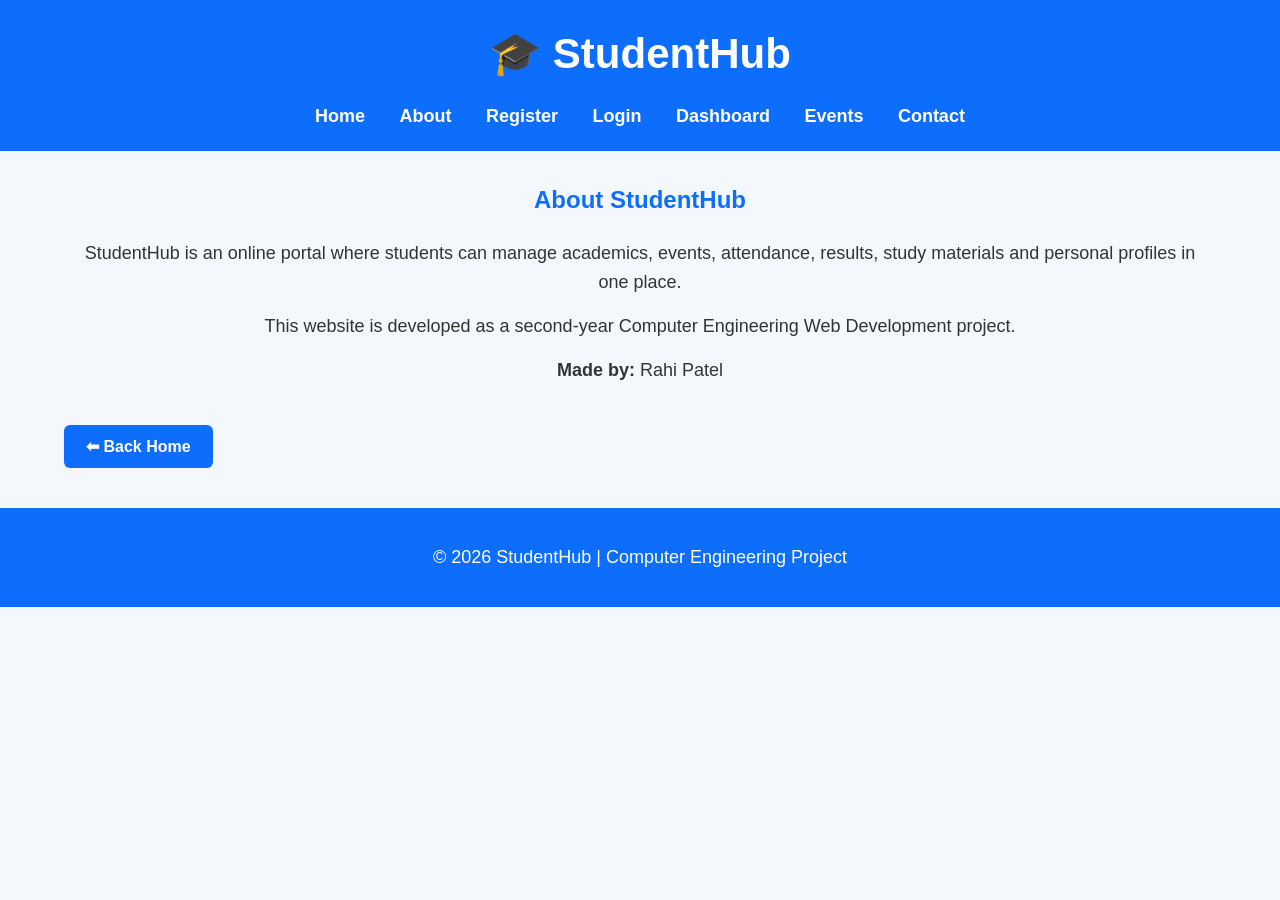
<file: HTML/studenthub_user/about.html>
<!DOCTYPE html>
<html lang="en">

<head>

    <meta charset="UTF-8">
    <meta name="viewport" content="width=device-width, initial-scale=1.0">

    <title>About | StudentHub</title>

    <link rel="stylesheet" href="CSS/style.css">
</head>

<body>

<header>

      <div class="logo">
        <h1>🎓 StudentHub</h1>
    </div>

    <nav>

  <a href="index.html">Home</a>
   <a href="about.html">About</a>
   <a href="register.html">Register</a>
<a href="login.html">Login</a>
<a href="dashboard.html">Dashboard</a>
<a href="events.html">Events</a>
<a href="contactfaculty.html">Contact</a>

</nav>

</header>

<section class="about">

    <h2>About StudentHub</h2>

    <p>
        StudentHub is an online portal where students can manage academics,
        events, attendance, results, study materials and personal profiles
        in one place.
    </p>

    <p>
        This website is developed as a second-year Computer Engineering
        Web Development project.
    </p>

    <p><strong>Made by:</strong> Rahi Patel</p>

    <br>

    <a href="student.html">
        <button>⬅ Back Home</button>
    </a>

</section>

<footer>

    <p>© 2026 StudentHub | Computer Engineering Project</p>

</footer>

</body>
</html>
</file>
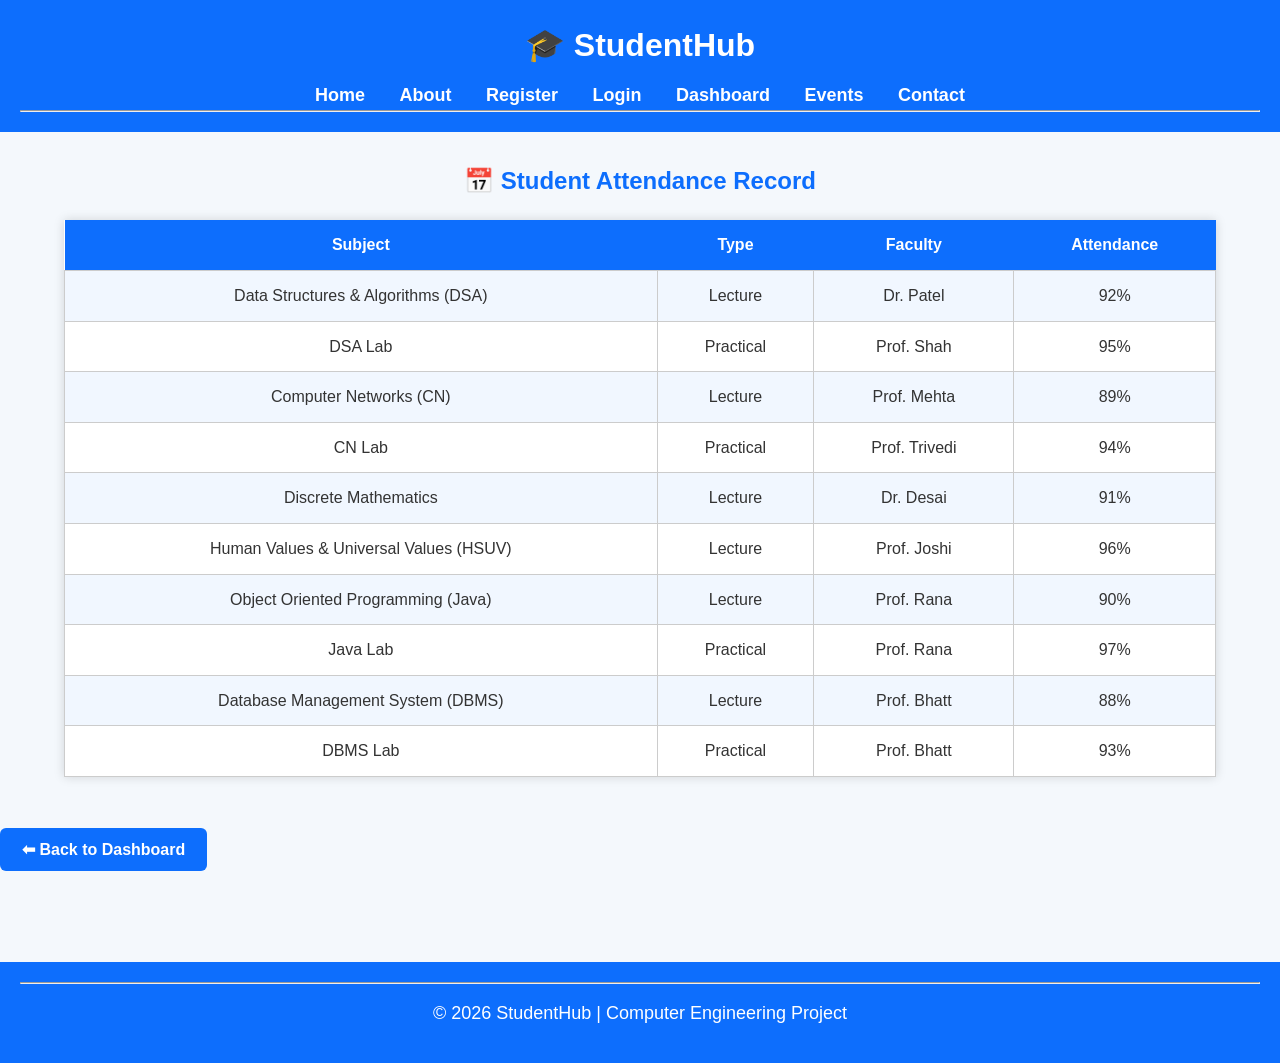
<file: HTML/studenthub_user/attendance.html>
<!DOCTYPE html>
<html lang="en">

<head>

    <meta charset="UTF-8">
    <meta name="viewport" content="width=device-width, initial-scale=1.0">

    <title>StudentHub | Attendance</title>

    <link rel="stylesheet" href="CSS/style.css">
</head>

<body>

<header>

    <h1>🎓 StudentHub</h1>

   <nav>

<a href="index.html">Home</a>
<a href="about.html">About</a>
<a href="register.html">Register</a>
<a href="login.html">Login</a>
<a href="dashboard.html">Dashboard</a>
<a href="events.html">Events</a>
<a href="contactfaculty.html">Contact</a>

</nav>
    <hr>

</header>

<h2 class="title">📅 Student Attendance Record</h2>

<table class="attendance-table">

    <tr>
        <th>Subject</th>
        <th>Type</th>
        <th>Faculty</th>
        <th>Attendance</th>
    </tr>

    <tr>
        <td>Data Structures & Algorithms (DSA)</td>
        <td>Lecture</td>
        <td>Dr. Patel</td>
        <td>92%</td>
    </tr>

    <tr>
        <td>DSA Lab</td>
        <td>Practical</td>
        <td>Prof. Shah</td>
        <td>95%</td>
    </tr>

    <tr>
        <td>Computer Networks (CN)</td>
        <td>Lecture</td>
        <td>Prof. Mehta</td>
        <td>89%</td>
    </tr>

    <tr>
        <td>CN Lab</td>
        <td>Practical</td>
        <td>Prof. Trivedi</td>
        <td>94%</td>
    </tr>

    <tr>
        <td>Discrete Mathematics</td>
        <td>Lecture</td>
        <td>Dr. Desai</td>
        <td>91%</td>
    </tr>

    <tr>
        <td>Human Values & Universal Values (HSUV)</td>
        <td>Lecture</td>
        <td>Prof. Joshi</td>
        <td>96%</td>
    </tr>

    <tr>
        <td>Object Oriented Programming (Java)</td>
        <td>Lecture</td>
        <td>Prof. Rana</td>
        <td>90%</td>
    </tr>

    <tr>
        <td>Java Lab</td>
        <td>Practical</td>
        <td>Prof. Rana</td>
        <td>97%</td>
    </tr>

    <tr>
        <td>Database Management System (DBMS)</td>
        <td>Lecture</td>
        <td>Prof. Bhatt</td>
        <td>88%</td>
    </tr>

    <tr>
        <td>DBMS Lab</td>
        <td>Practical</td>
        <td>Prof. Bhatt</td>
        <td>93%</td>
    </tr>

</table>

<br><br>

<div class="button-center">

    <a href="dashboard.html">
        <button>⬅ Back to Dashboard</button>
    </a>

</div>

<br><br>

<footer>

    <hr>

    <p>© 2026 StudentHub | Computer Engineering Project</p>

</footer>

</body>

</html>
</file>
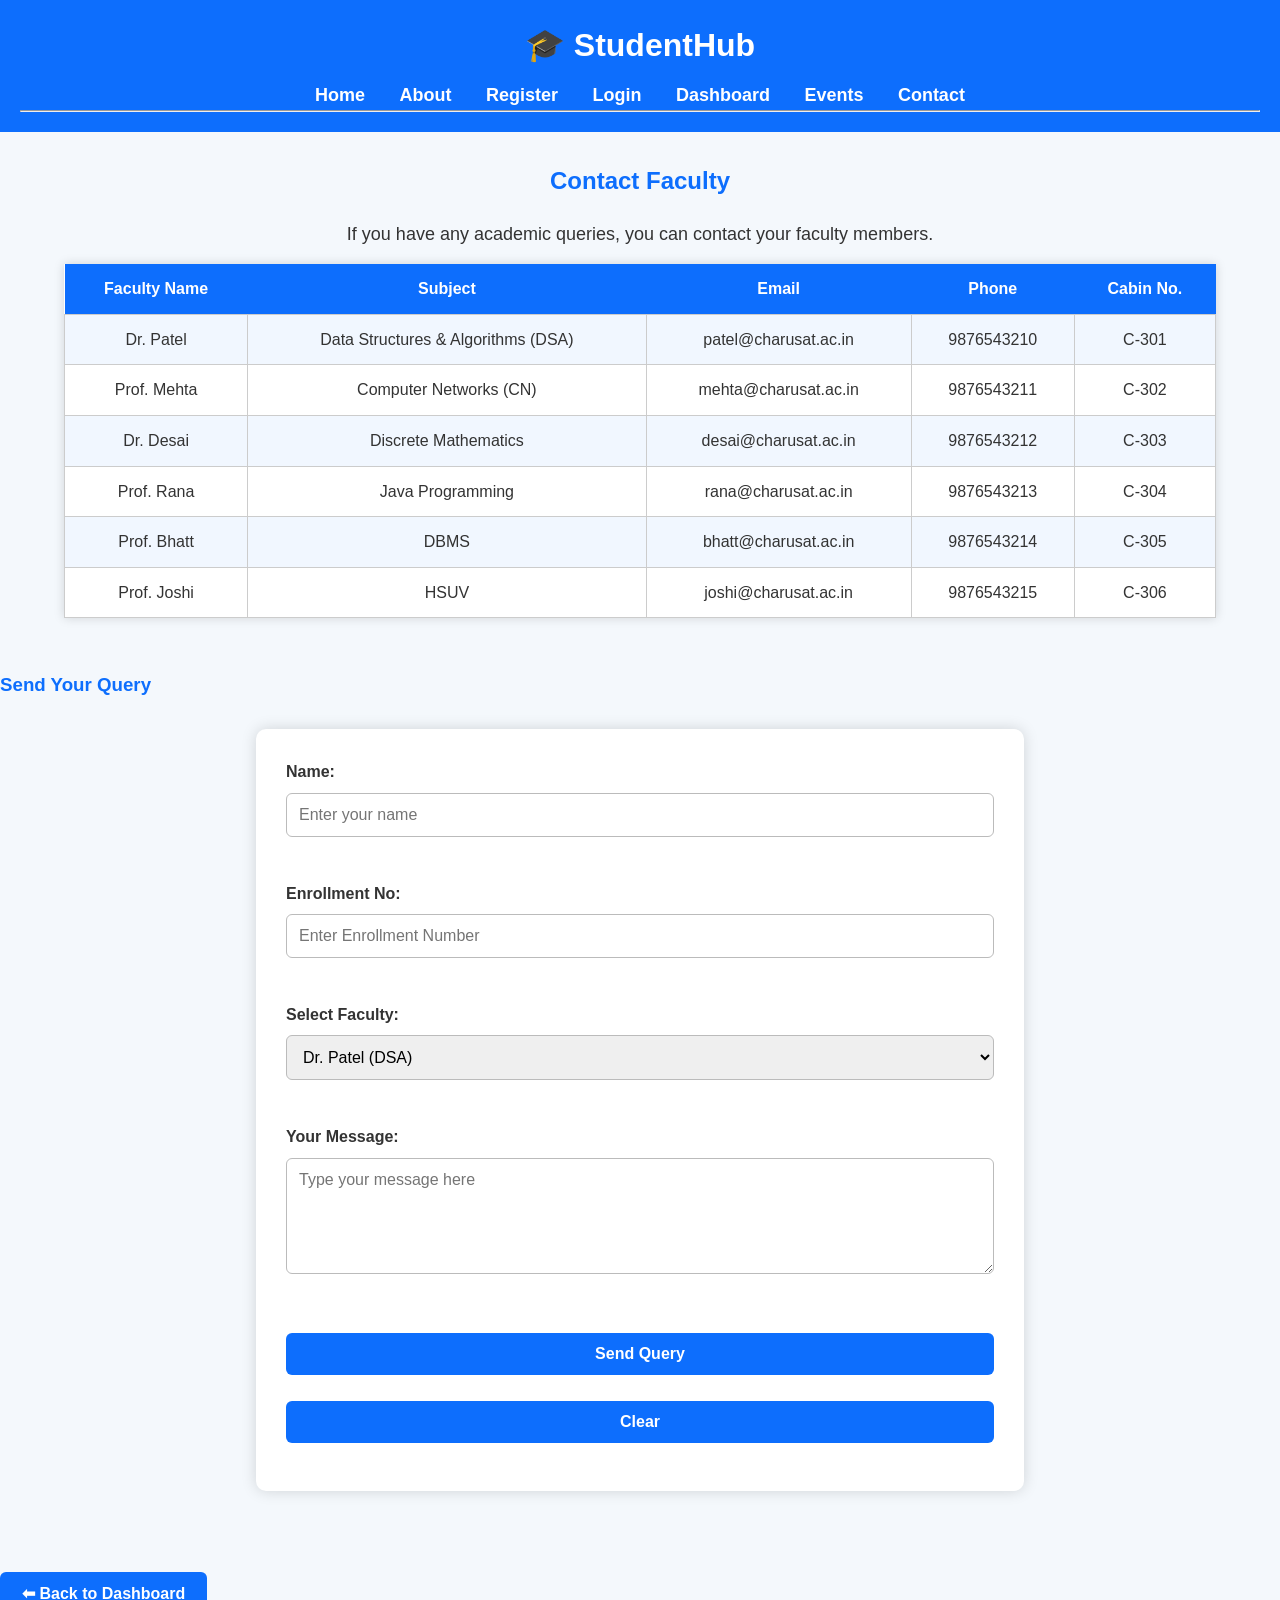
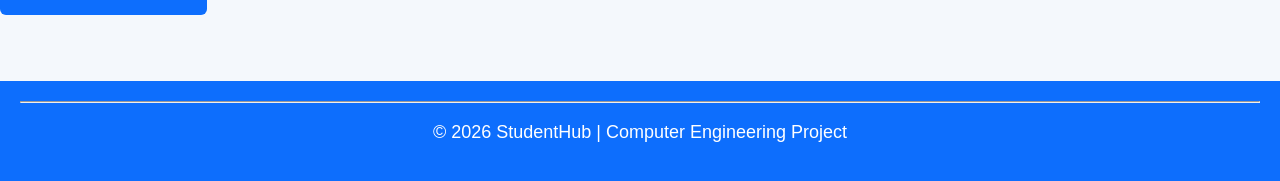
<file: HTML/studenthub_user/contactfaculty.html>
<!DOCTYPE html>
<html lang="en">

<head>

    <meta charset="UTF-8">
    <meta name="viewport" content="width=device-width, initial-scale=1.0">

    <title>StudentHub | Contact Faculty</title>

    <link rel="stylesheet" href="CSS/style.css">
</head>

<body>

<header>

    <h1>🎓 StudentHub</h1>

   <nav>

<a href="index.html">Home</a>
<a href="about.html">About</a>
<a href="register.html">Register</a>
<a href="login.html">Login</a>
<a href="dashboard.html">Dashboard</a>
<a href="events.html">Events</a>
<a href="contactfaculty.html">Contact</a>

</nav>

    <hr>

</header>

<h2 class="title">Contact Faculty</h2>

<p class="subtitle">
    If you have any academic queries, you can contact your faculty members.
</p>

<table class="faculty-table">

<tr>
    <th>Faculty Name</th>
    <th>Subject</th>
    <th>Email</th>
    <th>Phone</th>
    <th>Cabin No.</th>
</tr>

<tr>
    <td>Dr. Patel</td>
    <td>Data Structures & Algorithms (DSA)</td>
    <td>patel@charusat.ac.in</td>
    <td>9876543210</td>
    <td>C-301</td>
</tr>

<tr>
    <td>Prof. Mehta</td>
    <td>Computer Networks (CN)</td>
    <td>mehta@charusat.ac.in</td>
    <td>9876543211</td>
    <td>C-302</td>
</tr>

<tr>
    <td>Dr. Desai</td>
    <td>Discrete Mathematics</td>
    <td>desai@charusat.ac.in</td>
    <td>9876543212</td>
    <td>C-303</td>
</tr>

<tr>
    <td>Prof. Rana</td>
    <td>Java Programming</td>
    <td>rana@charusat.ac.in</td>
    <td>9876543213</td>
    <td>C-304</td>
</tr>

<tr>
    <td>Prof. Bhatt</td>
    <td>DBMS</td>
    <td>bhatt@charusat.ac.in</td>
    <td>9876543214</td>
    <td>C-305</td>
</tr>

<tr>
    <td>Prof. Joshi</td>
    <td>HSUV</td>
    <td>joshi@charusat.ac.in</td>
    <td>9876543215</td>
    <td>C-306</td>
</tr>

</table>

<br><br>

<h3 class="title">Send Your Query</h3>

<form class="contact-form">

<label>Name:</label><br>
<input type="text" placeholder="Enter your name"><br><br>

<label>Enrollment No:</label><br>
<input type="text" placeholder="Enter Enrollment Number"><br><br>

<label>Select Faculty:</label><br>

<select>

    <option>Dr. Patel (DSA)</option>
    <option>Prof. Mehta (CN)</option>
    <option>Dr. Desai (Mathematics)</option>
    <option>Prof. Rana (Java)</option>
    <option>Prof. Bhatt (DBMS)</option>
    <option>Prof. Joshi (HSUV)</option>

</select>

<br><br>

<label>Your Message:</label><br>

<textarea rows="5" cols="40" placeholder="Type your message here"></textarea>

<br><br>

<input type="submit" value="Send Query">

<input type="reset" value="Clear">

</form>

<br><br>

<div class="button-center">

<a href="dashboard.html">

<button>⬅ Back to Dashboard</button>

</a>

</div>

<br>

<footer>

<hr>

<p>© 2026 StudentHub | Computer Engineering Project</p>

</footer>

</body>

</html>
</file>
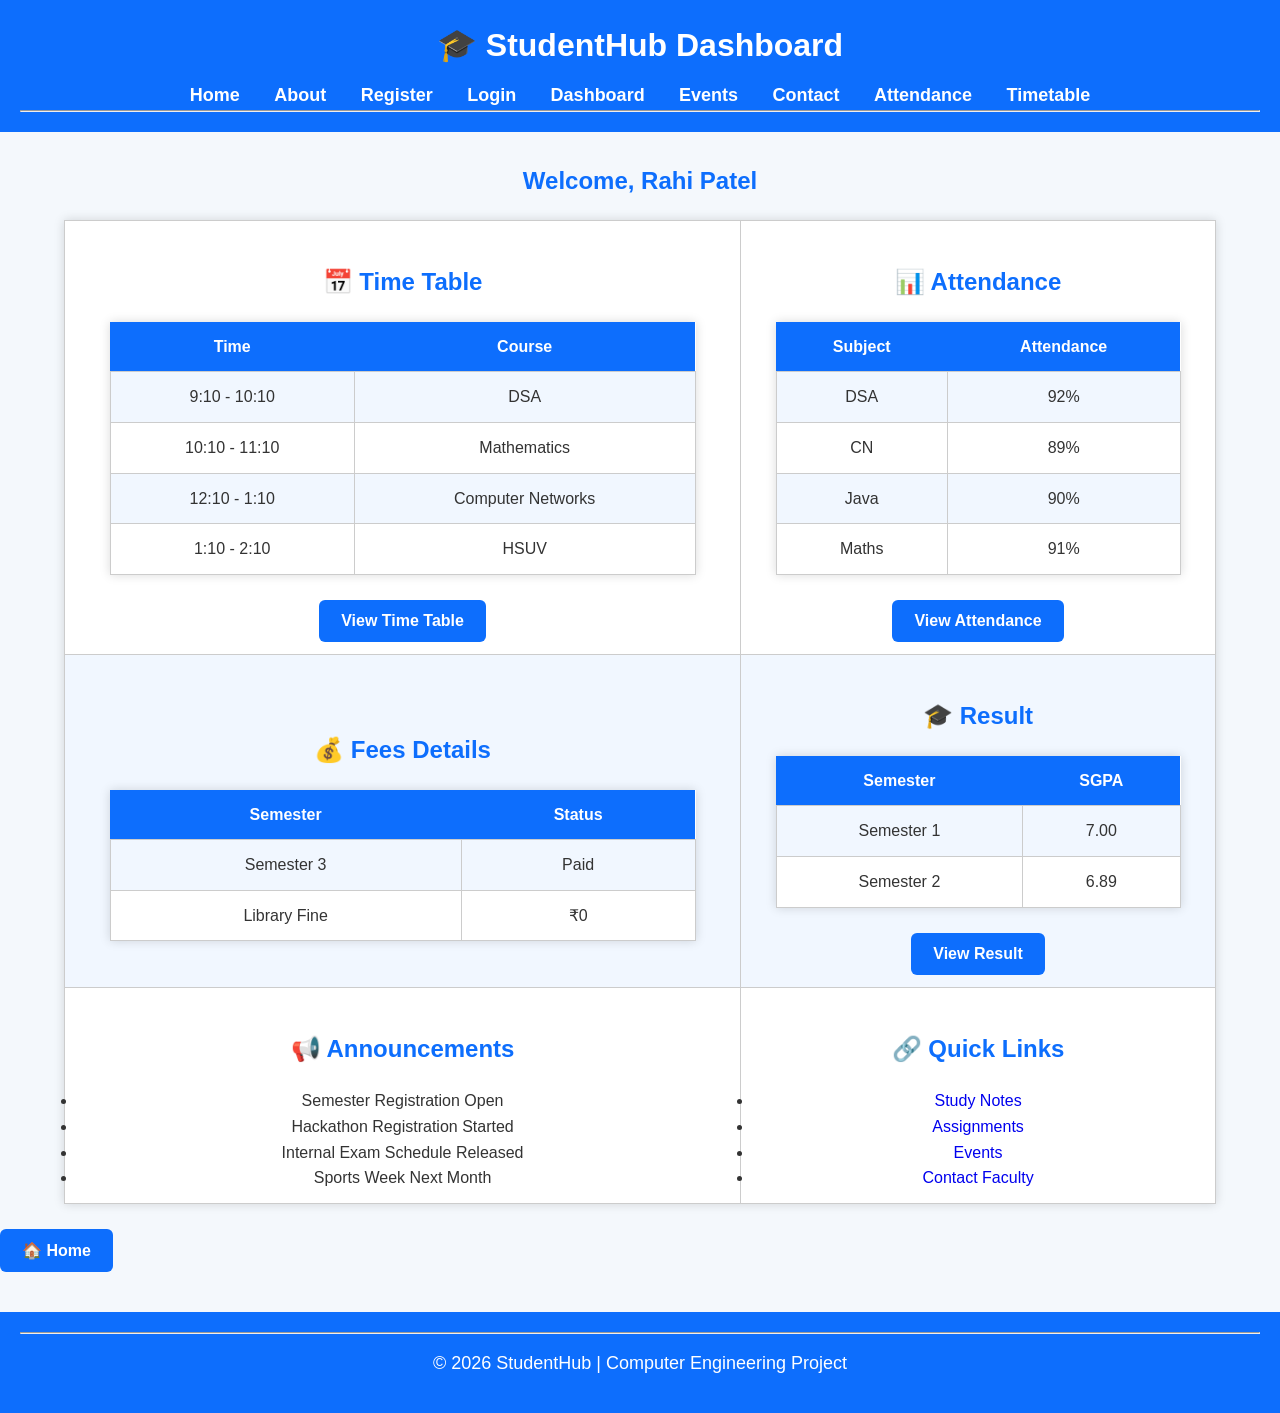
<file: HTML/studenthub_user/dashboard.html>
<!DOCTYPE html>
<html lang="en">

<head>

    <meta charset="UTF-8">
    <meta name="viewport" content="width=device-width, initial-scale=1.0">

    <title>StudentHub | Dashboard</title>

    <link rel="stylesheet" href="CSS/style.css">

</head>

<body>

<header>

    <h1>🎓 StudentHub Dashboard</h1>

   <nav>

<a href="index.html">Home</a>
<a href="about.html">About</a>
<a href="register.html">Register</a>
<a href="login.html">Login</a>
<a href="dashboard.html">Dashboard</a>
<a href="events.html">Events</a>
<a href="contactfaculty.html">Contact</a>
<a href="attendance.html">Attendance</a>
<a href="timetable.html">Timetable</a>
</nav>

    <hr>

</header>

<h2 class="title">Welcome, <b>Rahi Patel</b></h2>

<table class="dashboard-table">

<tr>

<td>

<h2>📅 Time Table</h2>

<table class="inner-table">

<tr>
<th>Time</th>
<th>Course</th>
</tr>

<tr>
<td>9:10 - 10:10</td>
<td>DSA</td>
</tr>

<tr>
<td>10:10 - 11:10</td>
<td>Mathematics</td>
</tr>

<tr>
<td>12:10 - 1:10</td>
<td>Computer Networks</td>
</tr>

<tr>
<td>1:10 - 2:10</td>
<td>HSUV</td>
</tr>

</table>

<br>

<a href="timetable.html">
<button>View Time Table</button>
</a>

</td>

<td>

<h2>📊 Attendance</h2>

<table class="inner-table">

<tr>
<th>Subject</th>
<th>Attendance</th>
</tr>

<tr>
<td>DSA</td>
<td>92%</td>
</tr>

<tr>
<td>CN</td>
<td>89%</td>
</tr>

<tr>
<td>Java</td>
<td>90%</td>
</tr>

<tr>
<td>Maths</td>
<td>91%</td>
</tr>

</table>

<br>

<a href="attendance.html">
<button>View Attendance</button>
</a>

</td>

</tr>

<tr>

<td>

<h2>💰 Fees Details</h2>

<table class="inner-table">

<tr>
<th>Semester</th>
<th>Status</th>
</tr>

<tr>
<td>Semester 3</td>
<td>Paid</td>
</tr>

<tr>
<td>Library Fine</td>
<td>₹0</td>
</tr>

</table>

</td>

<td>

<h2>🎓 Result</h2>

<table class="inner-table">

<tr>
<th>Semester</th>
<th>SGPA</th>
</tr>

<tr>
<td>Semester 1</td>
<td>7.00</td>
</tr>

<tr>
<td>Semester 2</td>
<td>6.89</td>
</tr>

</table>

<br>

<a href="results.html">
<button>View Result</button>
</a>

</td>

</tr>

<tr>

<td>

<h2>📢 Announcements</h2>

<ul>

<li>Semester Registration Open</li>
<li>Hackathon Registration Started</li>
<li>Internal Exam Schedule Released</li>
<li>Sports Week Next Month</li>

</ul>

</td>

<td>

<h2>🔗 Quick Links</h2>

<ul>

<li><a href="notes.html">Study Notes</a></li>
<li><a href="assignment.html">Assignments</a></li>
<li><a href="events.html">Events</a></li>
<li><a href="contactfaculty.html">Contact Faculty</a></li>

</ul>

</td>

</tr>

</table>

<br>

<div class="button-center">

<a href="student.html">
<button>🏠 Home</button>
</a>

</div>

<footer>

<hr>

<p>© 2026 StudentHub | Computer Engineering Project</p>

</footer>

</body>

</html>
</file>
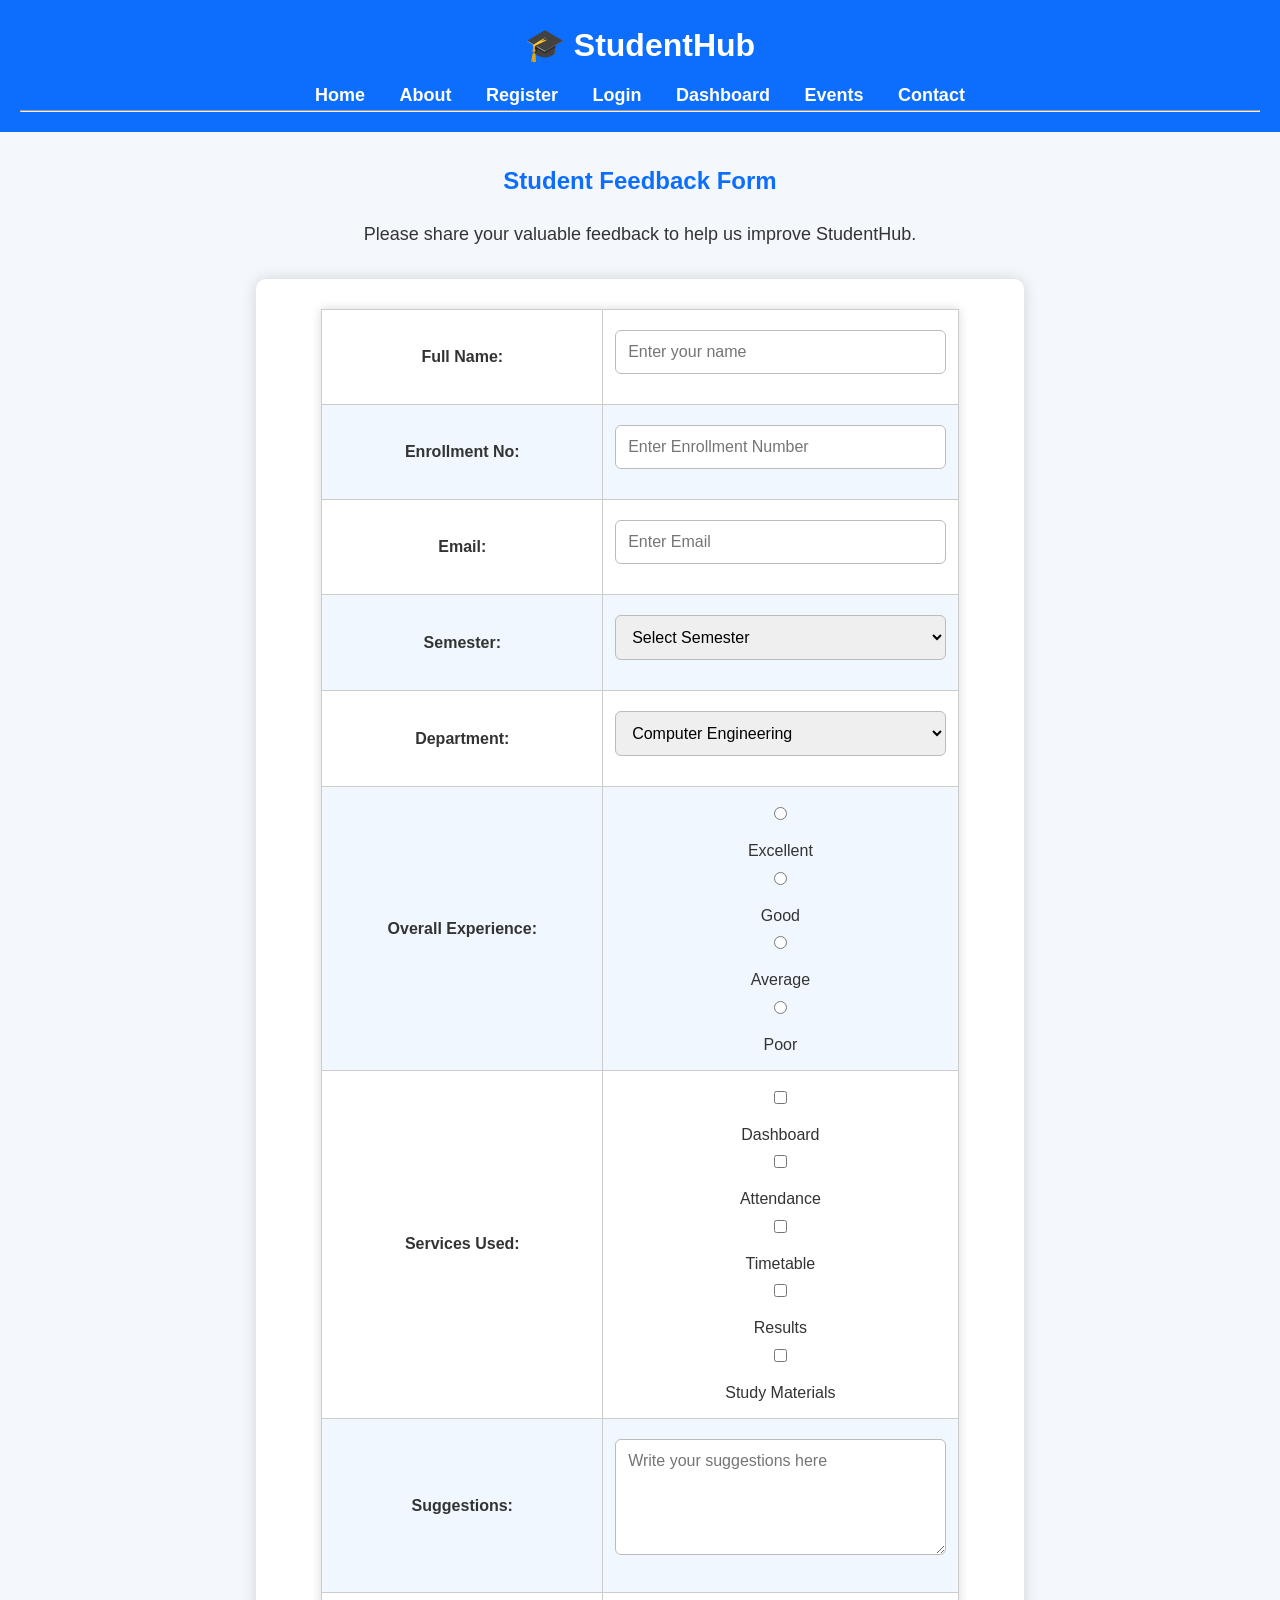
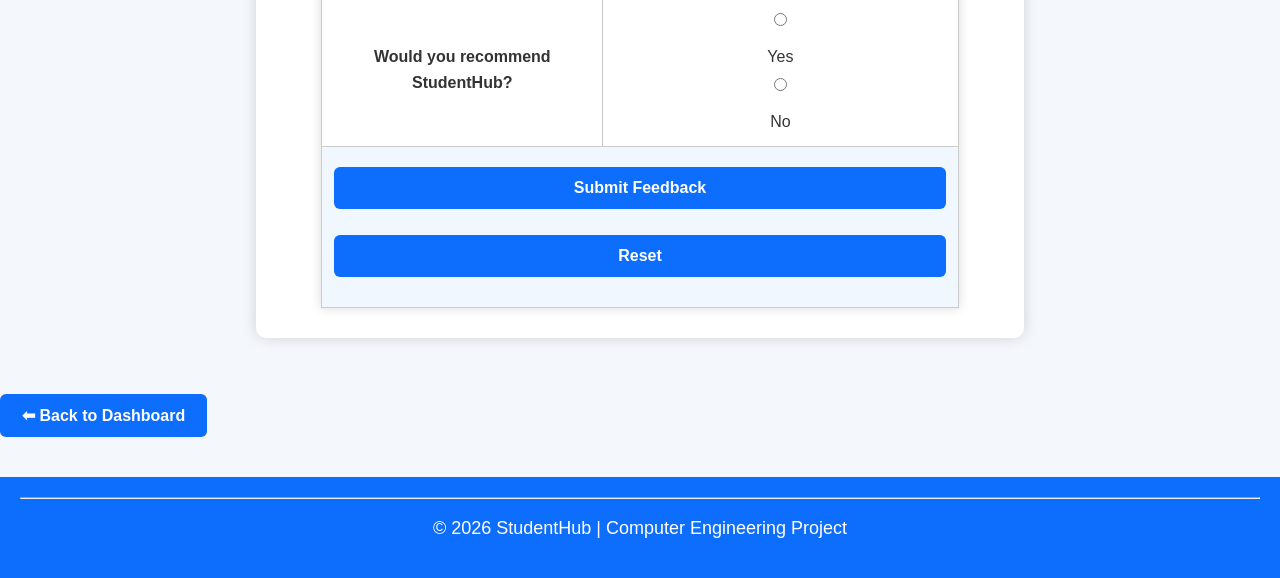
<file: HTML/studenthub_user/feedback.html>
<!DOCTYPE html>
<html lang="en">

<head>

    <meta charset="UTF-8">
    <meta name="viewport" content="width=device-width, initial-scale=1.0">

    <title>StudentHub | Feedback Form</title>

    <link rel="stylesheet" href="CSS/style.css">

</head>

<body>

<header>

    <h1>🎓 StudentHub</h1>

   <nav>

<a href="index.html">Home</a>
<a href="about.html">About</a>
<a href="register.html">Register</a>
<a href="login.html">Login</a>
<a href="dashboard.html">Dashboard</a>
<a href="events.html">Events</a>
<a href="contactfaculty.html">Contact</a>

</nav>

    <hr>

</header>

<h2 class="title">Student Feedback Form</h2>

<p class="subtitle">
    Please share your valuable feedback to help us improve StudentHub.
</p>

<form class="feedback-form">

<table class="feedback-table">

<tr>
    <td><b>Full Name:</b></td>
    <td><input type="text" placeholder="Enter your name"></td>
</tr>

<tr>
    <td><b>Enrollment No:</b></td>
    <td><input type="text" placeholder="Enter Enrollment Number"></td>
</tr>

<tr>
    <td><b>Email:</b></td>
    <td><input type="email" placeholder="Enter Email"></td>
</tr>

<tr>
    <td><b>Semester:</b></td>
    <td>
        <select>
            <option>Select Semester</option>
            <option>Semester 1</option>
            <option>Semester 2</option>
            <option>Semester 3</option>
            <option>Semester 4</option>
            <option>Semester 5</option>
            <option>Semester 6</option>
            <option>Semester 7</option>
            <option>Semester 8</option>
        </select>
    </td>
</tr>

<tr>
    <td><b>Department:</b></td>
    <td>
        <select>
            <option>Computer Engineering</option>
            <option>Information Technology</option>
            <option>Mechanical Engineering</option>
            <option>Civil Engineering</option>
            <option>Electrical Engineering</option>
        </select>
    </td>
</tr>

<tr>
    <td><b>Overall Experience:</b></td>
    <td>
        <input type="radio" name="rating"> Excellent
        <input type="radio" name="rating"> Good
        <input type="radio" name="rating"> Average
        <input type="radio" name="rating"> Poor
    </td>
</tr>

<tr>
    <td><b>Services Used:</b></td>
    <td>
        <input type="checkbox"> Dashboard<br>
        <input type="checkbox"> Attendance<br>
        <input type="checkbox"> Timetable<br>
        <input type="checkbox"> Results<br>
        <input type="checkbox"> Study Materials
    </td>
</tr>

<tr>
    <td><b>Suggestions:</b></td>
    <td>
        <textarea rows="5" cols="35" placeholder="Write your suggestions here"></textarea>
    </td>
</tr>

<tr>
    <td><b>Would you recommend StudentHub?</b></td>
    <td>
        <input type="radio" name="recommend"> Yes
        <input type="radio" name="recommend"> No
    </td>
</tr>

<tr>
    <td colspan="2" class="button-row">

        <input type="submit" value="Submit Feedback">

        <input type="reset" value="Reset">

    </td>
</tr>

</table>

</form>

<br>

<div class="button-center">

<a href="dashboard.html">

<button>⬅ Back to Dashboard</button>

</a>

</div>

<footer>

<hr>

<p>© 2026 StudentHub | Computer Engineering Project</p>

</footer>

</body>

</html>
</file>
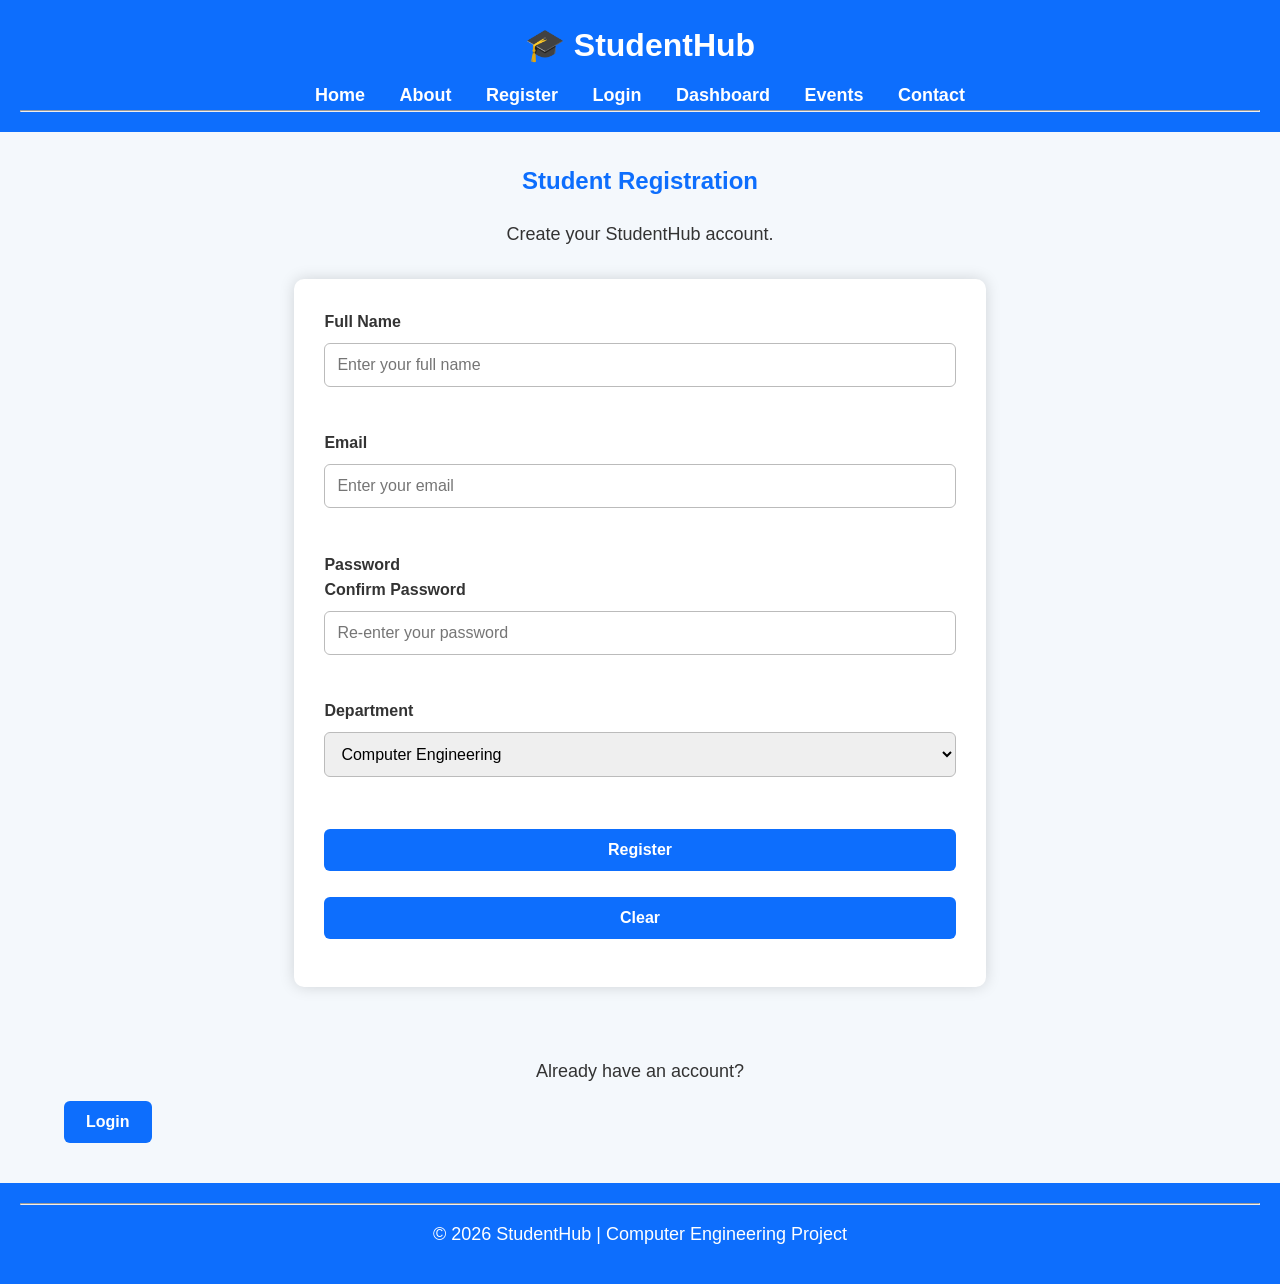
<file: HTML/studenthub_user/register.html>
<!DOCTYPE html>
<html lang="en">

<head>

    <meta charset="UTF-8">
    <meta name="viewport" content="width=device-width, initial-scale=1.0">

    <title>StudentHub | Register</title>

    <link rel="stylesheet" href="CSS/style.css">
</head>

<body>

<header>

    <h1>🎓 StudentHub</h1>

    <nav>

<a href="index.html">Home</a>
<a href="about.html">About</a>
<a href="register.html">Register</a>
<a href="login.html">Login</a>
<a href="dashboard.html">Dashboard</a>
<a href="events.html">Events</a>
<a href="contactfaculty.html">Contact</a>

</nav>

    <hr>

</header>

<section class="register">

    <h2>Student Registration</h2>

    <p>Create your StudentHub account.</p>

    <form id="registerForm" action="backend/register.php" method="POST">

        <label>Full Name</label><br>
        <input type="text" name="fullName" placeholder="Enter your full name" required><br><br>

        <label>Email</label><br>
        <input type="email" name="email" placeholder="Enter your email" required><br><br>

        <label>Password</label><br>
        <label>Confirm Password</label><br>
        <input type="password" name="confirmPassword" placeholder="Re‑enter your password" required><br><br>

        <label>Department</label><br>

        <select>

            <option>Computer Engineering</option>
            <option>Information Technology</option>
            <option>Mechanical Engineering</option>
            <option>Civil Engineering</option>
            <option>Electrical Engineering</option>

        </select>

        <br><br>

        <input type="submit" value="Register">

        <input type="reset" value="Clear">

    </form>

    <br>

    <p>Already have an account?</p>

    <a href="login.html">
        <button type="button">Login</button>
    </a>

</section>

<footer>

    <hr>

    <p>© 2026 StudentHub | Computer Engineering Project</p>

</footer>

</body>

</html>
</file>
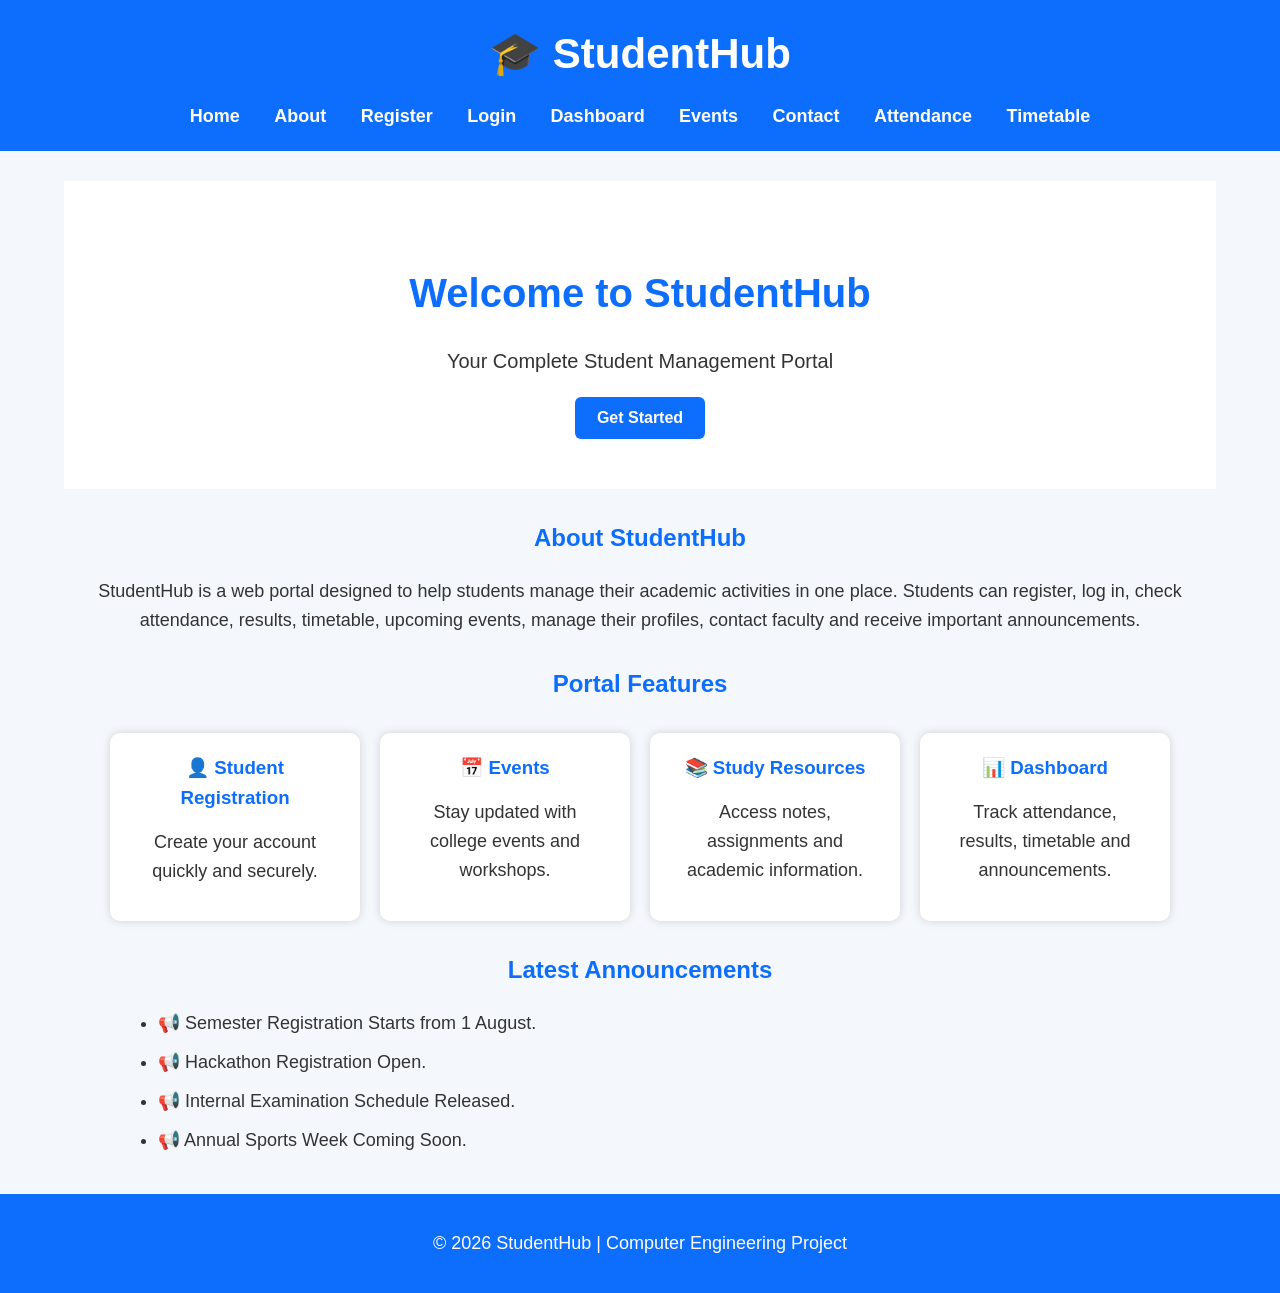
<file: HTML/studenthub_user/studenthub.html>
<!DOCTYPE html>
<html lang="en">

<head>

    <meta charset="UTF-8">
    <meta name="viewport" content="width=device-width, initial-scale=1.0">

    <title>StudentHub | Home</title>

   <link rel="stylesheet" href="CSS/style.css">

</head>

<body>

<header>

    <div class="logo">
        <h1>🎓 StudentHub</h1>
    </div>

   <nav>

<a href="index.html">Home</a>
<a href="about.html">About</a>
<a href="register.html">Register</a>
<a href="login.html">Login</a>
<a href="dashboard.html">Dashboard</a>
<a href="events.html">Events</a>
<a href="contactfaculty.html">Contact</a>
<a href="attendance.html">Attendance</a>
<a href="timetable.html">Timetable</a>
</nav>

</header>

<section class="hero">

    <h2>Welcome to StudentHub</h2>

    <p>
        Your Complete Student Management Portal
    </p>

    <a href="register.html">
        <button>Get Started</button>
    </a>

</section>

<section class="about">

    <h2>About StudentHub</h2>

    <p>
        StudentHub is a web portal designed to help students manage their academic activities in one place.
        Students can register, log in, check attendance, results, timetable, upcoming events,
        manage their profiles, contact faculty and receive important announcements.
    </p>

</section>

<section class="features">

    <h2>Portal Features</h2>

    <div class="cards">

        <div class="card">
            <h3>👤 Student Registration</h3>
            <p>Create your account quickly and securely.</p>
        </div>

        <div class="card">
            <h3>📅 Events</h3>
            <p>Stay updated with college events and workshops.</p>
        </div>

        <div class="card">
            <h3>📚 Study Resources</h3>
            <p>Access notes, assignments and academic information.</p>
        </div>

        <div class="card">
            <h3>📊 Dashboard</h3>
            <p>Track attendance, results, timetable and announcements.</p>
        </div>

    </div>

</section>

<section class="announcement">

    <h2>Latest Announcements</h2>

    <ul>

        <li>📢 Semester Registration Starts from 1 August.</li>
        <li>📢 Hackathon Registration Open.</li>
        <li>📢 Internal Examination Schedule Released.</li>
        <li>📢 Annual Sports Week Coming Soon.</li>

    </ul>

</section>

<footer>

    <p>© 2026 StudentHub | Computer Engineering Project</p>

</footer>

</body>

</html>
</file>
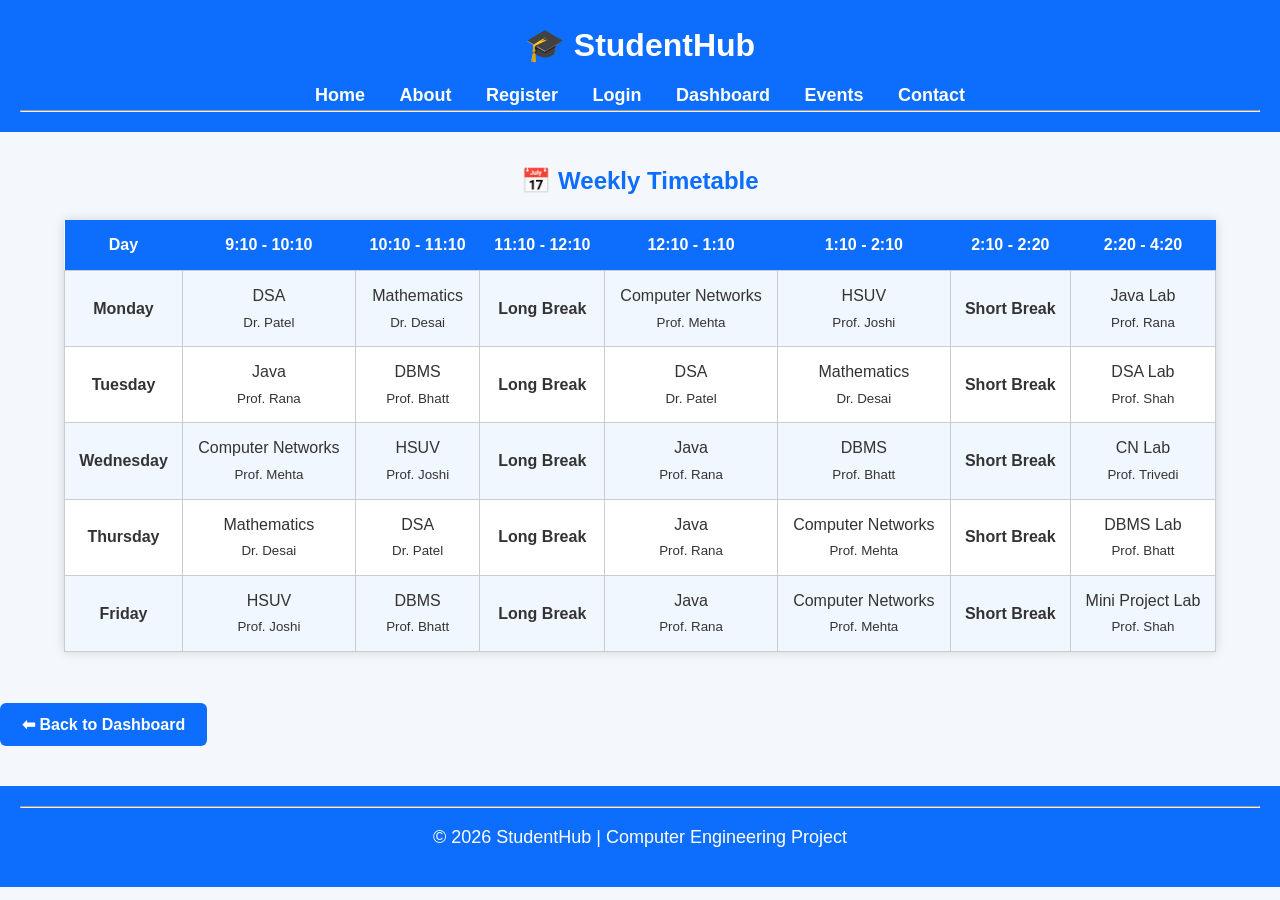
<file: HTML/studenthub_user/timetable.html>
<!DOCTYPE html>
<html lang="en">

<head>

    <meta charset="UTF-8">
    <meta name="viewport" content="width=device-width, initial-scale=1.0">

    <title>StudentHub | Weekly Timetable</title>

   <link rel="stylesheet" href="CSS/style.css">
</head>

<body>

<header>

    <h1>🎓 StudentHub</h1>

   <nav>

<a href="index.html">Home</a>
<a href="about.html">About</a>
<a href="register.html">Register</a>
<a href="login.html">Login</a>
<a href="dashboard.html">Dashboard</a>
<a href="events.html">Events</a>
<a href="contactfaculty.html">Contact</a>

</nav>

    <hr>

</header>

<h2 class="title">📅 Weekly Timetable</h2>

<table class="timetable">

<tr>

    <th>Day</th>
    <th>9:10 - 10:10</th>
    <th>10:10 - 11:10</th>
    <th>11:10 - 12:10</th>
    <th>12:10 - 1:10</th>
    <th>1:10 - 2:10</th>
    <th>2:10 - 2:20</th>
    <th>2:20 - 4:20</th>

</tr>

<tr>

    <td><b>Monday</b></td>

    <td>
        DSA<br>
        <small>Dr. Patel</small>
    </td>

    <td>
        Mathematics<br>
        <small>Dr. Desai</small>
    </td>

    <td><b>Long Break</b></td>

    <td>
        Computer Networks<br>
        <small>Prof. Mehta</small>
    </td>

    <td>
        HSUV<br>
        <small>Prof. Joshi</small>
    </td>

    <td><b>Short Break</b></td>

    <td>
        Java Lab<br>
        <small>Prof. Rana</small>
    </td>

</tr>

<tr>

    <td><b>Tuesday</b></td>

    <td>
        Java<br>
        <small>Prof. Rana</small>
    </td>

    <td>
        DBMS<br>
        <small>Prof. Bhatt</small>
    </td>

    <td><b>Long Break</b></td>

    <td>
        DSA<br>
        <small>Dr. Patel</small>
    </td>

    <td>
        Mathematics<br>
        <small>Dr. Desai</small>
    </td>

    <td><b>Short Break</b></td>

    <td>
        DSA Lab<br>
        <small>Prof. Shah</small>
    </td>

</tr>

<tr>

    <td><b>Wednesday</b></td>

    <td>
        Computer Networks<br>
        <small>Prof. Mehta</small>
    </td>

    <td>
        HSUV<br>
        <small>Prof. Joshi</small>
    </td>

    <td><b>Long Break</b></td>

    <td>
        Java<br>
        <small>Prof. Rana</small>
    </td>

    <td>
        DBMS<br>
        <small>Prof. Bhatt</small>
    </td>

    <td><b>Short Break</b></td>

    <td>
        CN Lab<br>
        <small>Prof. Trivedi</small>
    </td>

</tr>

<tr>

    <td><b>Thursday</b></td>

    <td>
        Mathematics<br>
        <small>Dr. Desai</small>
    </td>

    <td>
        DSA<br>
        <small>Dr. Patel</small>
    </td>

    <td><b>Long Break</b></td>

    <td>
        Java<br>
        <small>Prof. Rana</small>
    </td>

    <td>
        Computer Networks<br>
        <small>Prof. Mehta</small>
    </td>

    <td><b>Short Break</b></td>

    <td>
        DBMS Lab<br>
        <small>Prof. Bhatt</small>
    </td>

</tr>

<tr>

    <td><b>Friday</b></td>

    <td>
        HSUV<br>
        <small>Prof. Joshi</small>
    </td>

    <td>
        DBMS<br>
        <small>Prof. Bhatt</small>
    </td>

    <td><b>Long Break</b></td>

    <td>
        Java<br>
        <small>Prof. Rana</small>
    </td>

    <td>
        Computer Networks<br>
        <small>Prof. Mehta</small>
    </td>

    <td><b>Short Break</b></td>

    <td>
        Mini Project Lab<br>
        <small>Prof. Shah</small>
    </td>

</tr>

</table>

<br><br>

<div class="button-center">

    <a href="dashboard.html">
        <button>⬅ Back to Dashboard</button>
    </a>

</div>

<footer>

    <hr>

    <p>© 2026 StudentHub | Computer Engineering Project</p>

</footer>

</body>
</html>
</file>
<file: HTML/studenthub_user/CSS/style.css>
/* ===========================
   STUDENTHUB STYLE SHEET
=========================== */

*{
    margin:0;
    padding:0;
    box-sizing:border-box;
    font-family:Arial, Helvetica, sans-serif;
}

body{
    background:#f4f8fc;
    color:#333;
    line-height:1.6;
}

/* ===========================
   HEADER
=========================== */

header{
    background:#0d6efd;
    color:white;
    text-align:center;
    padding:20px;
}

.logo h1{
    font-size:42px;
    color:white;
    margin-bottom:15px;
}

/* ===========================
   NAVIGATION
=========================== */

nav{
    margin-top:10px;
}

nav a{
    color:white;
    text-decoration:none;
    margin:0 15px;
    font-size:18px;
    font-weight:bold;
}

nav a:hover{
    color:#ffe082;
    text-decoration:underline;
}

/* ===========================
   HEADINGS
=========================== */

h1{
    text-align:center;
}

h2{
    text-align:center;
    color:#0d6efd;
    margin:30px 0 20px;
}

h3{
    color:#0d6efd;
    margin-bottom:15px;
}

p{
    text-align:center;
    font-size:18px;
    margin:15px;
}

/* ===========================
   SECTIONS
=========================== */

section{
    width:90%;
    margin:30px auto;
}

/* ===========================
   TABLES
=========================== */

table{
    width:90%;
    margin:auto;
    border-collapse:collapse;
    background:white;
    box-shadow:0 0 10px rgba(0,0,0,0.15);
}

table th{
    background:#0d6efd;
    color:white;
    padding:12px;
}

table td{
    padding:12px;
    border:1px solid #ccc;
    text-align:center;
}

table tr:nth-child(even){
    background:#f1f7ff;
}

table tr:hover{
    background:#d9ebff;
}

/* ===========================
   FORMS
=========================== */

form{
    width:60%;
    margin:30px auto;
    background:white;
    padding:30px;
    border-radius:10px;
    box-shadow:0 0 15px rgba(0,0,0,.15);
}

label{
    font-weight:bold;
}

input,
select,
textarea{
    width:100%;
    padding:12px;
    margin-top:8px;
    margin-bottom:18px;
    border:1px solid #bbb;
    border-radius:6px;
    font-size:16px;
}

textarea{
    resize:vertical;
}

/* ===========================
   BUTTONS
=========================== */

button,
input[type="submit"],
input[type="reset"]{

    background:#0d6efd;
    color:white;
    border:none;
    padding:12px 22px;
    border-radius:6px;
    cursor:pointer;
    font-size:16px;
    font-weight:bold;
}

button:hover,
input[type="submit"]:hover,
input[type="reset"]:hover{

    background:#084298;
}

/* ===========================
   LINKS
=========================== */

a{
    text-decoration:none;
}

/* ===========================
   CARDS
=========================== */

.cards{
    display:flex;
    justify-content:center;
    gap:20px;
    flex-wrap:wrap;
    margin-top:30px;
}

.card{
    width:250px;
    background:white;
    padding:20px;
    border-radius:10px;
    text-align:center;
    box-shadow:0 0 10px rgba(0,0,0,.15);
}

.card:hover{
    transform:translateY(-5px);
    transition:.3s;
}

/* ===========================
   HERO
=========================== */

.hero{
    background:white;
    text-align:center;
    padding:50px 20px;
}

.hero h2{
    font-size:40px;
}

.hero p{
    font-size:20px;
    margin:20px;
}

/* ===========================
   ANNOUNCEMENTS
=========================== */

.announcement{
    width:80%;
    margin:auto;
}

.announcement ul{
    margin-left:30px;
    margin-top:20px;
}

.announcement li{
    margin-bottom:10px;
    font-size:18px;
}

/* ===========================
   DASHBOARD
=========================== */

.dashboard{
    width:95%;
    margin:auto;
}

.dashboard table{
    width:100%;
}

/* ===========================
   FOOTER
=========================== */

footer{
    background:#0d6efd;
    color:white;
    text-align:center;
    padding:20px;
    margin-top:40px;
}

/* ===========================
   RESPONSIVE
=========================== */

@media(max-width:768px){

nav a{
    display:block;
    margin:10px 0;
}

form{
    width:90%;
}

table{
    width:100%;
    font-size:14px;
}

.logo h1{
    font-size:32px;
}

.hero h2{
    font-size:30px;
}

}
/* Responsive media queries added */
@media (max-width: 768px) {
  nav a {
    display: block;
    margin: 8px 0;
  }
  .hero h2 {
    font-size: 1.8rem;
  }
  .services ul {
    flex-direction: column;
    align-items: center;
  }
  .cards {
    flex-direction: column;
  }
}

/* Burger menu */
#menu-toggle {
  display: none;
  cursor: pointer;
  font-size: 1.5rem;
  color: white;
}
@media (max-width: 768px) {
  #menu-toggle { display: block; }
  nav { display: none; }
  nav.active { display: block; }
}

/* ===========================
   SKIP LINK (accessibility)
   =========================== */
.skip-link {
  position: absolute;
  left: -9999px;
  top: auto;
  width: 1px;
  height: 1px;
  overflow: hidden;
}
.skip-link:focus {
  position: static;
  left: 0;
  width: auto;
  height: auto;
  background: #ff0;
  padding: 8px;
  z-index: 1000;
}

/* ===========================
   BURGER MENU
   =========================== */
#menu-toggle {
  display: none;
  cursor: pointer;
  font-size: 1.5rem;
  color: white;
  background: transparent;
  border: none;
}
@media (max-width: 768px) {
  #menu-toggle { display: block; }
  nav { display: none; }
  nav.active { display: block; }
}
</file>
